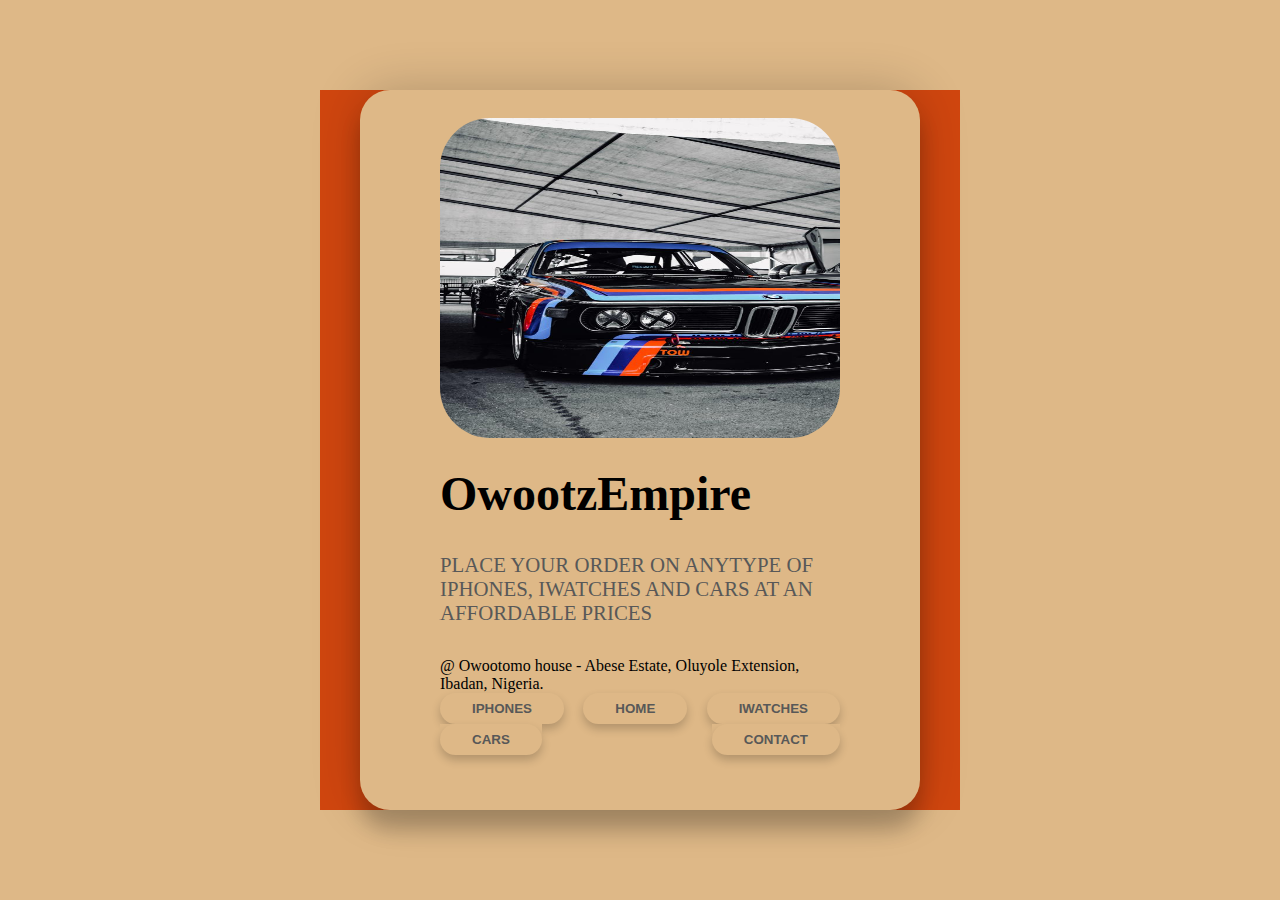
<file: index.html>
<!DOCTYPE html>
<html lang="en">
<head>
    <meta charset="UTF-8">
    <meta http-equiv="X-UA-Compatible" content="IE=edge">
    <meta name="viewport" content="width=device-width, initial-scale=1.0">
    <title>owootz_design</title>
    <link rel="stylesheet" href="style.css">
</head>
<body>
    <div class="container">
        <div class="card">
            <div class="unity">
                <div class="circle"></div>
                <img src="BMW.jpg" alt="">
            </div>
            <div class="info">
                <h1 class="title">OwootzEmpire</h1>
                <h3>PLACE YOUR ORDER ON ANYTYPE OF IPHONES, IWATCHES AND CARS AT AN AFFORDABLE PRICES</h3>
                <footer>@ Owootomo house - Abese Estate, Oluyole Extension, Ibadan, Nigeria.</footer>
                <div class="sizes">
                    <a href="iphones.html"><button id="order">IPHONES</button></a>
                    <a href="index.html"><button class="active">HOME</button></a>
                    <a href="iwatches.html"><button>IWATCHES</button></a>
                    <a href="cars.html"><button>CARS</button></a>
                    <a href="contact.html"><button>CONTACT</button></a>
                </div>
            </div>
        </div>
    </div>

    <script src="app.js"></script>

    <!-- js for toggle menu -->
	<script>
		var MenuItems = document.getElementsByClassName("icons");

		icons.style.maxHeight = "0px";

		function menutoggle(){
			if(MenuItems.style.maxHeight =="0px")
				{
					MenuItems.style.maxHeight = "200px"
				}
				else
					{
						MenuItems.style.maxHeight = "0px"		
					}
		}
	</script>
</body>
</html>
</file>
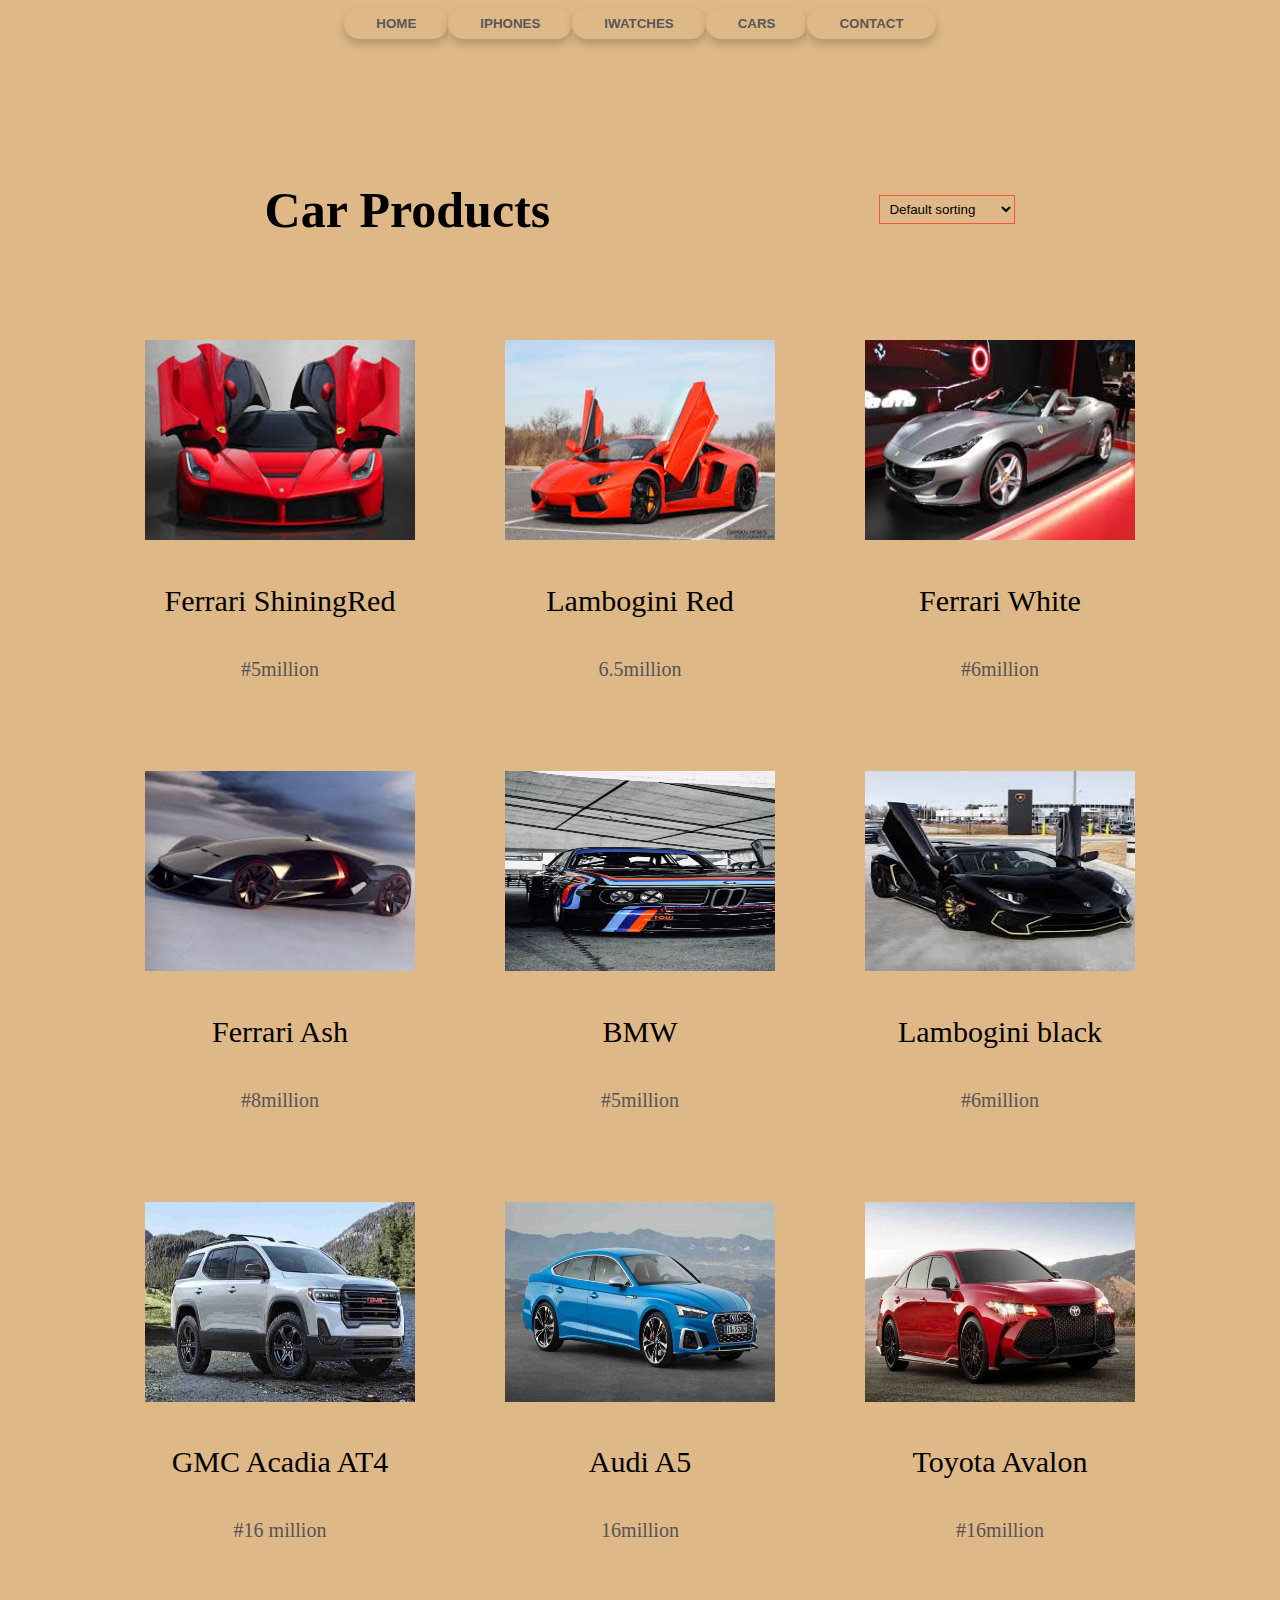
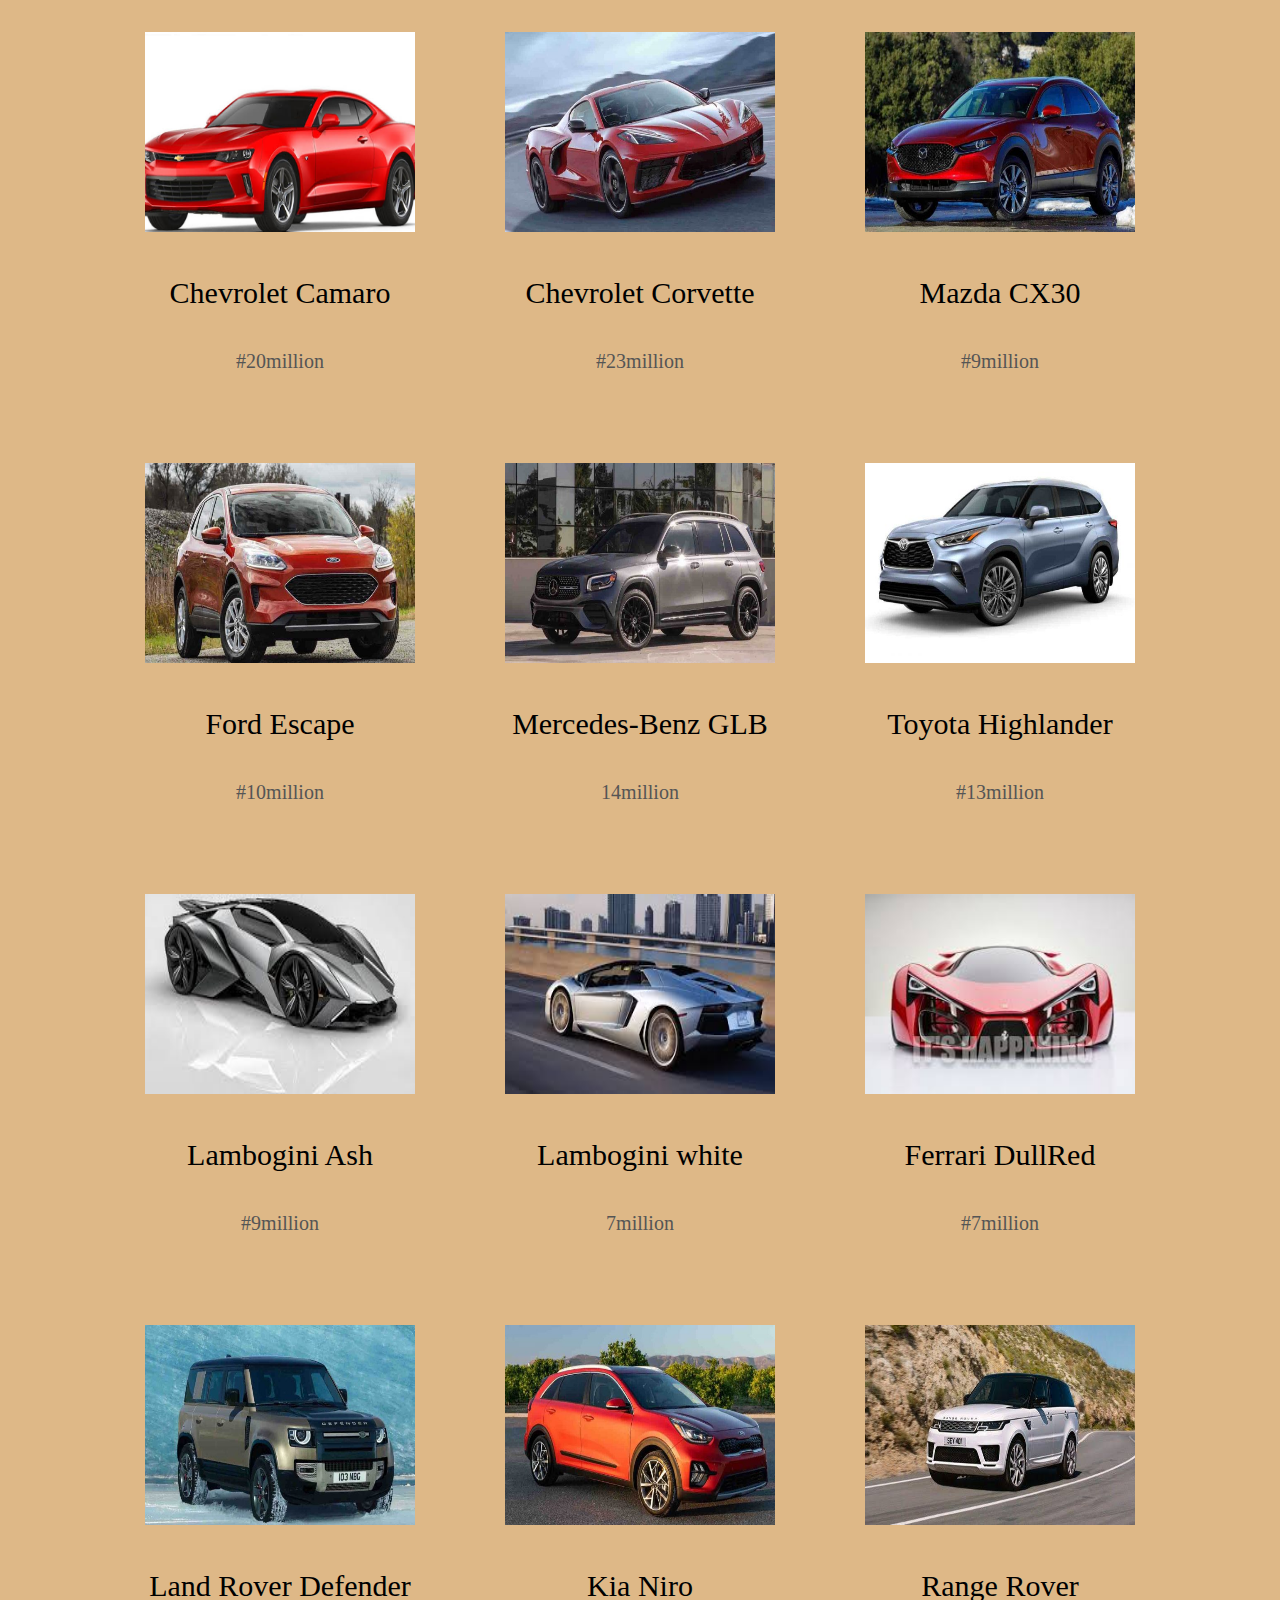
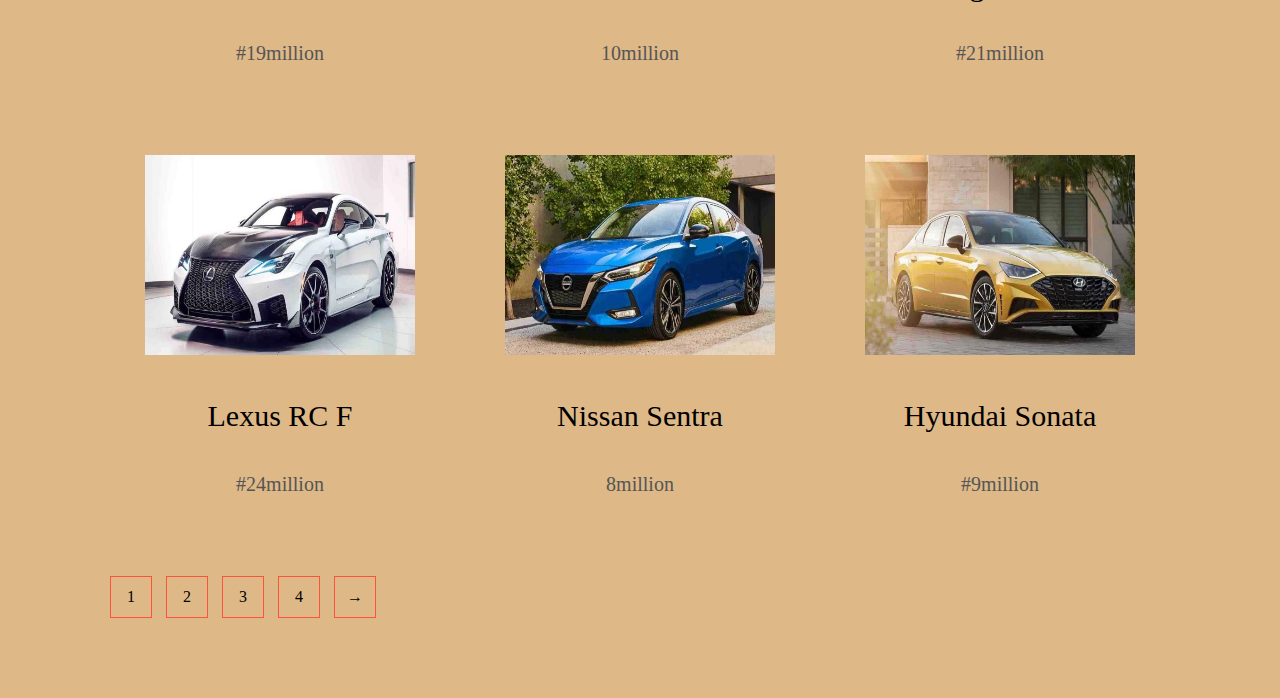
<file: cars.html>
<!DOCTYPE html>
<html lang="en">
<head>
    <meta charset="UTF-8">
    <meta http-equiv="X-UA-Compatible" content="IE=edge">
    <meta name="viewport" content="width=device-width, initial-scale=1.0">
    <title>cars</title>
    <link rel="stylesheet" href="style2.css">
</head>
<body>
        <div class="sizes">
            <a href="index.html"><button class="active">HOME</button></a>
            <a href="iphones.html"><button id="order">IPHONES</button></a>
            <a href="iwatches.html"><button>IWATCHES</button></a>
            <a href="cars.html"><button>CARS</button></a>
            <a href="contact.html"><button>CONTACT</button></a>
        </div>
    <div class="small-container">
        <div class="row row-2">
            <h2>Car Products</h2>
            <select>
                <option>Default sorting</option>
                <option>Sort by price</option>
                <option>Sort by popularity</option>
                <option>Sort by rating</option>
                <option>Sort by sale</option>
            </select>
        </div>


        <div class="row">
            <div class="col-4">
                <img src="ferrari1.jpg" height="200">
                <h4>Ferrari ShiningRed</h4>
                <p>#5million</p>
            </div>
            <div class="col-4">
                <img src="lambo1.jpg" height="200">
                <h4>Lambogini Red</h4>
                <p>6.5million</p>
            </div>
            <div class="col-4">
                <img src="ferrari2.jpg" height="200">
                <h4>Ferrari White</h4>
                <p>#6million</p>
            </div>
        </div>
        <div class="row">
            <div class="col-4">
               <img src="ferrari3.jpg" height="200">
                <h4>Ferrari Ash</h4>
                <p>#8million</p>
            </div>
            <div class="col-4">
               <img src="BMW.jpg" height="200">
                <h4>BMW</h4>
                <p>#5million</p>
            </div>
            <div class="col-4">
                <img src="lambo3.jpg" height="200">
                <h4>Lambogini black</h4>
                <p>#6million</p>
            </div>
        </div>
        <div class="row">
            <div class="col-4">
                <img src="acadia AT4.JPG" height="200">
                <h4>GMC Acadia AT4</h4>
                <p>#16 million</p>
            </div>
            <div class="col-4">
                <img src="audi a5.JPG" height="200">
                 <h4>Audi A5</h4>
                 <p>16million</p>
             </div>
             <div class="col-4">
                <img src="avalon.JPG" height="200">
                <h4>Toyota Avalon</h4>
                <p>#16million</p>
            </div>
        </div>
        <div class="row">
            <div class="col-4">
                <img src="camaro.JPG" height="200">
                <h4>Chevrolet Camaro</h4>
                <p>#20million</p>
            </div>
            <div class="col-4">
                <img src="chevrolet corvette.JPG" height="200">
                 <h4>Chevrolet Corvette</h4>
                 <p>#23million</p>
             </div>
             <div class="col-4">
                <img src="CX-30.JPG" height="200">
                <h4>Mazda CX30</h4>
                <p>#9million</p>
            </div>
        </div>
        <div class="row">
            <div class="col-4">
                <img src="ford escape.JPG" height="200">
                <h4>Ford Escape</h4>
                <p>#10million</p>
            </div>
            <div class="col-4">
                <img src="GLB.JPG" height="200">
                 <h4>Mercedes-Benz GLB</h4>
                 <p>14million</p>
             </div>
             <div class="col-4">
                <img src="highlander.JPG" height="200">
                <h4>Toyota Highlander</h4>
                <p>#13million</p>
            </div>
        </div>
        <div class="row">
            <div class="col-4">
                <img src="lambo4.jpg" height="200">
                <h4>Lambogini Ash</h4>
                <p>#9million</p>
            </div>
            <div class="col-4">
                <img src="lambo2.jpg" height="200">
                 <h4>Lambogini white</h4>
                 <p>7million</p>
             </div>
             <div class="col-4">
                <img src="ferrari4.jpg" height="200">
                <h4>Ferrari DullRed</h4>
                <p>#7million</p>
            </div>
        </div>
        <div class="row">
            <div class="col-4">
                <img src="land rover.JPG" height="200">
                <h4>Land Rover Defender</h4>
                <p>#19million</p>
            </div>
            <div class="col-4">
                <img src="Niro.JPG" height="200">
                 <h4>Kia Niro</h4>
                 <p>10million</p>
             </div>
             <div class="col-4">
                <img src="range rover.JPG" height="200">
                <h4>Range Rover</h4>
                <p>#21million</p>
            </div>
        </div>
        <div class="row">
            <div class="col-4">
                <img src="RC F.JPG" height="200">
                <h4>Lexus RC F</h4>
                <p>#24million</p>
            </div>
            <div class="col-4">
                <img src="sentra.JPG" height="200">
                 <h4>Nissan Sentra</h4>
                 <p>8million</p>
             </div>
             <div class="col-4">
                <img src="sonata.JPG" height="200">
                <h4>Hyundai Sonata</h4>
                <p>#9million</p>
            </div>
        </div>
        <div class="page-btn">
            <span>1</span>
            <span>2</span>
            <span>3</span>
            <span>4</span>
            <span>&#8594;</span>
        </div>
    </div>
</body>
</html>
</file>
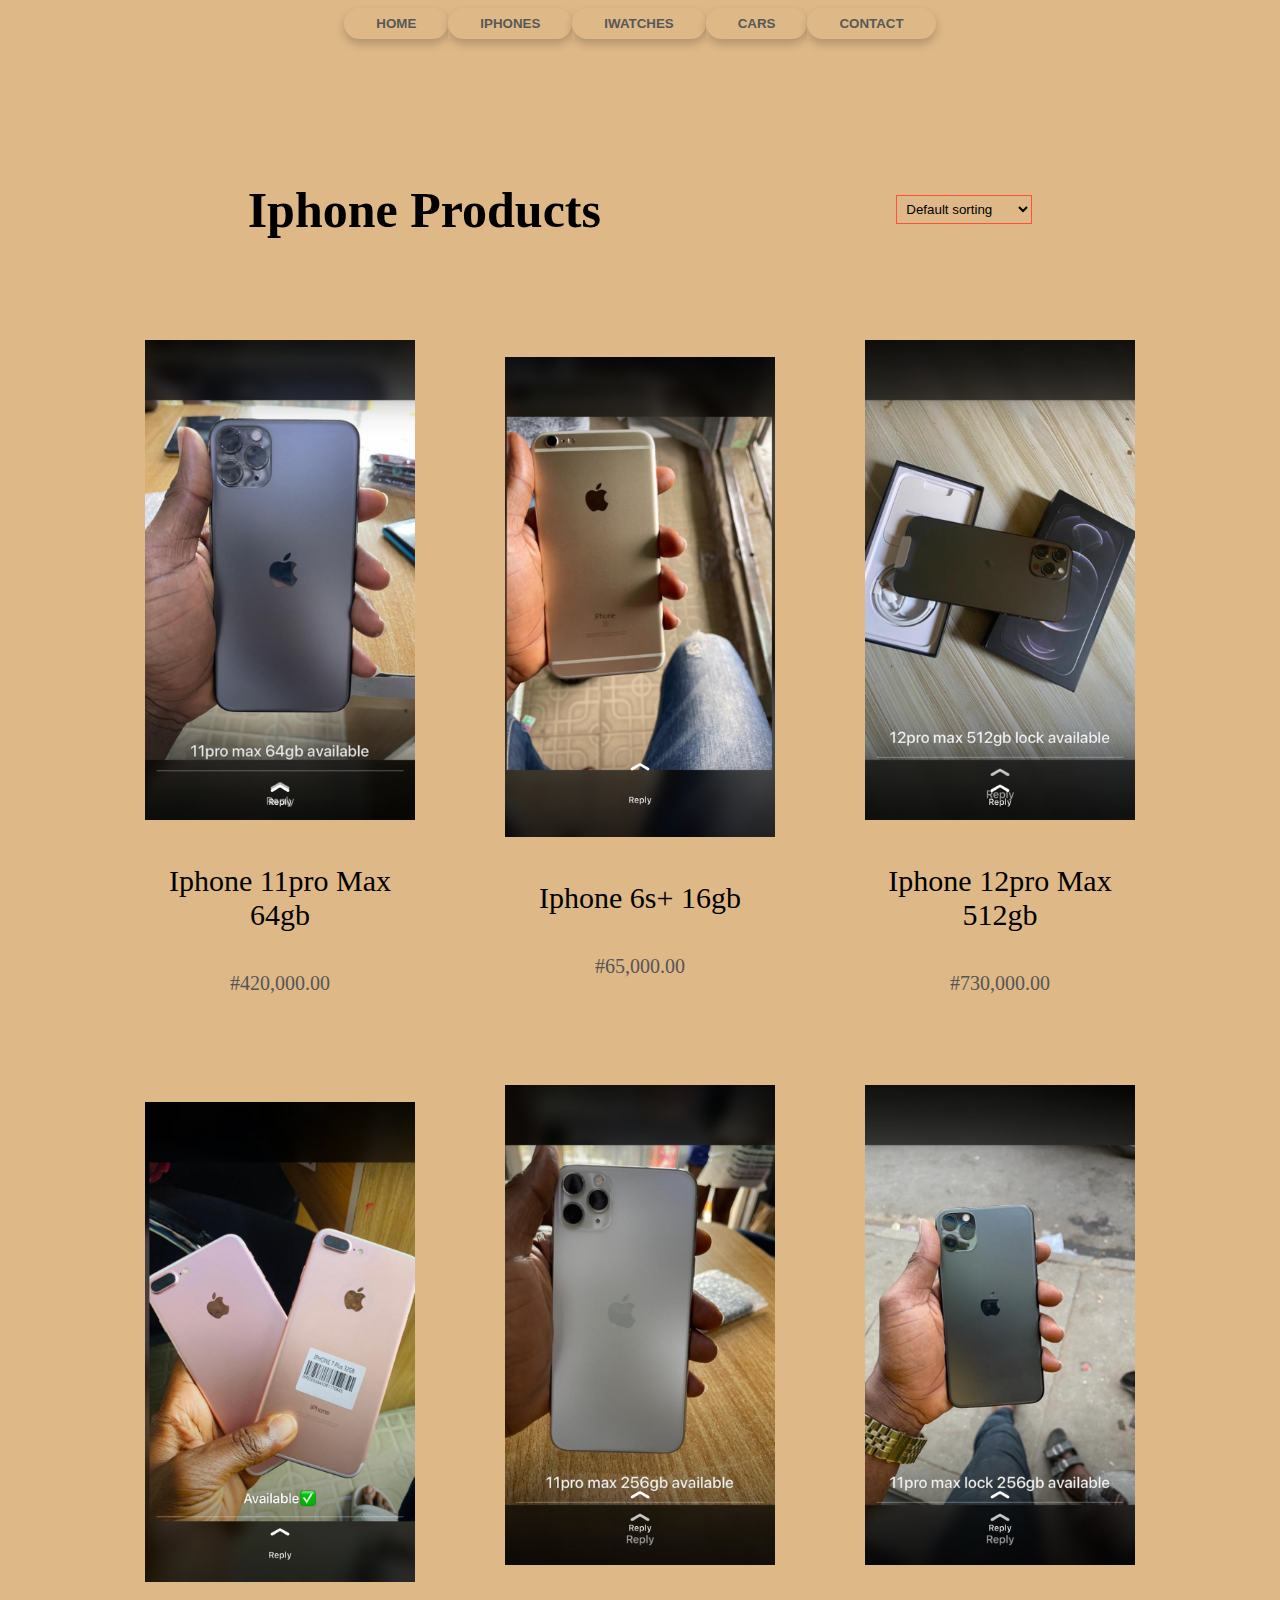
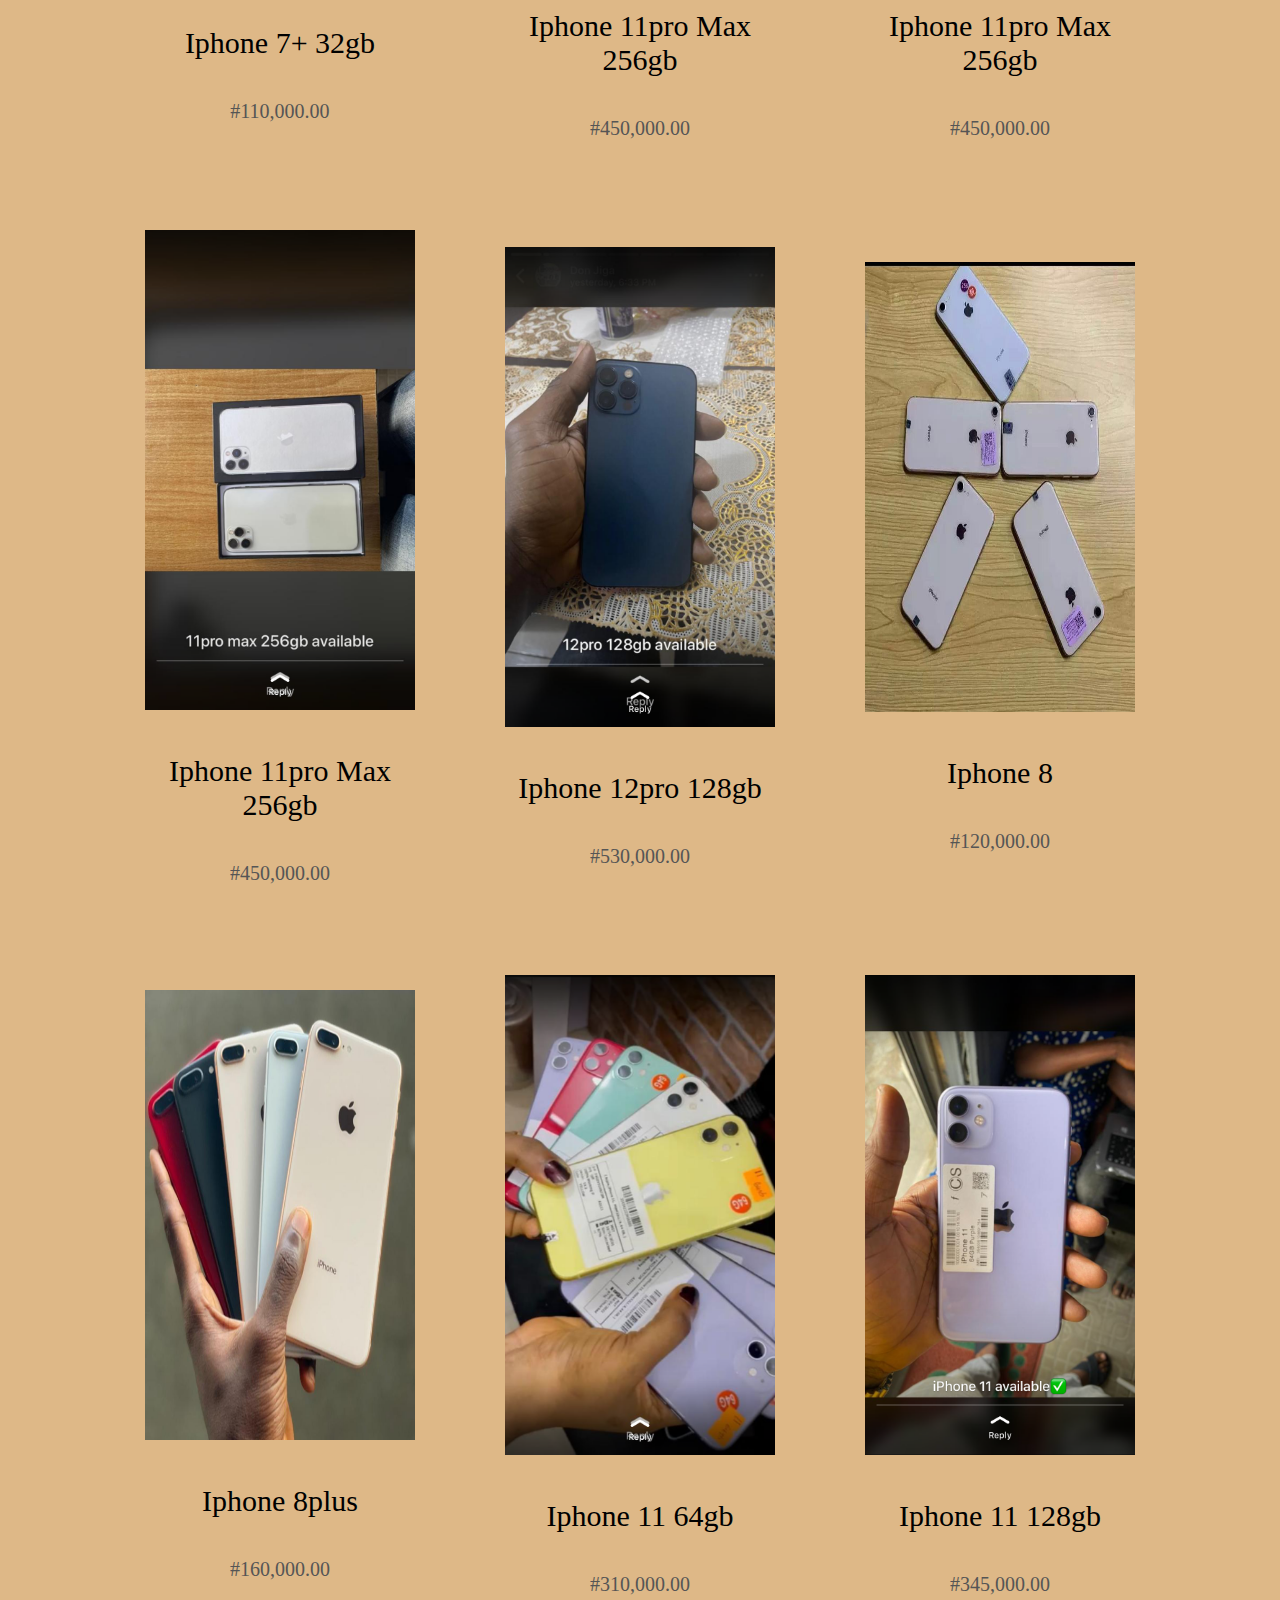
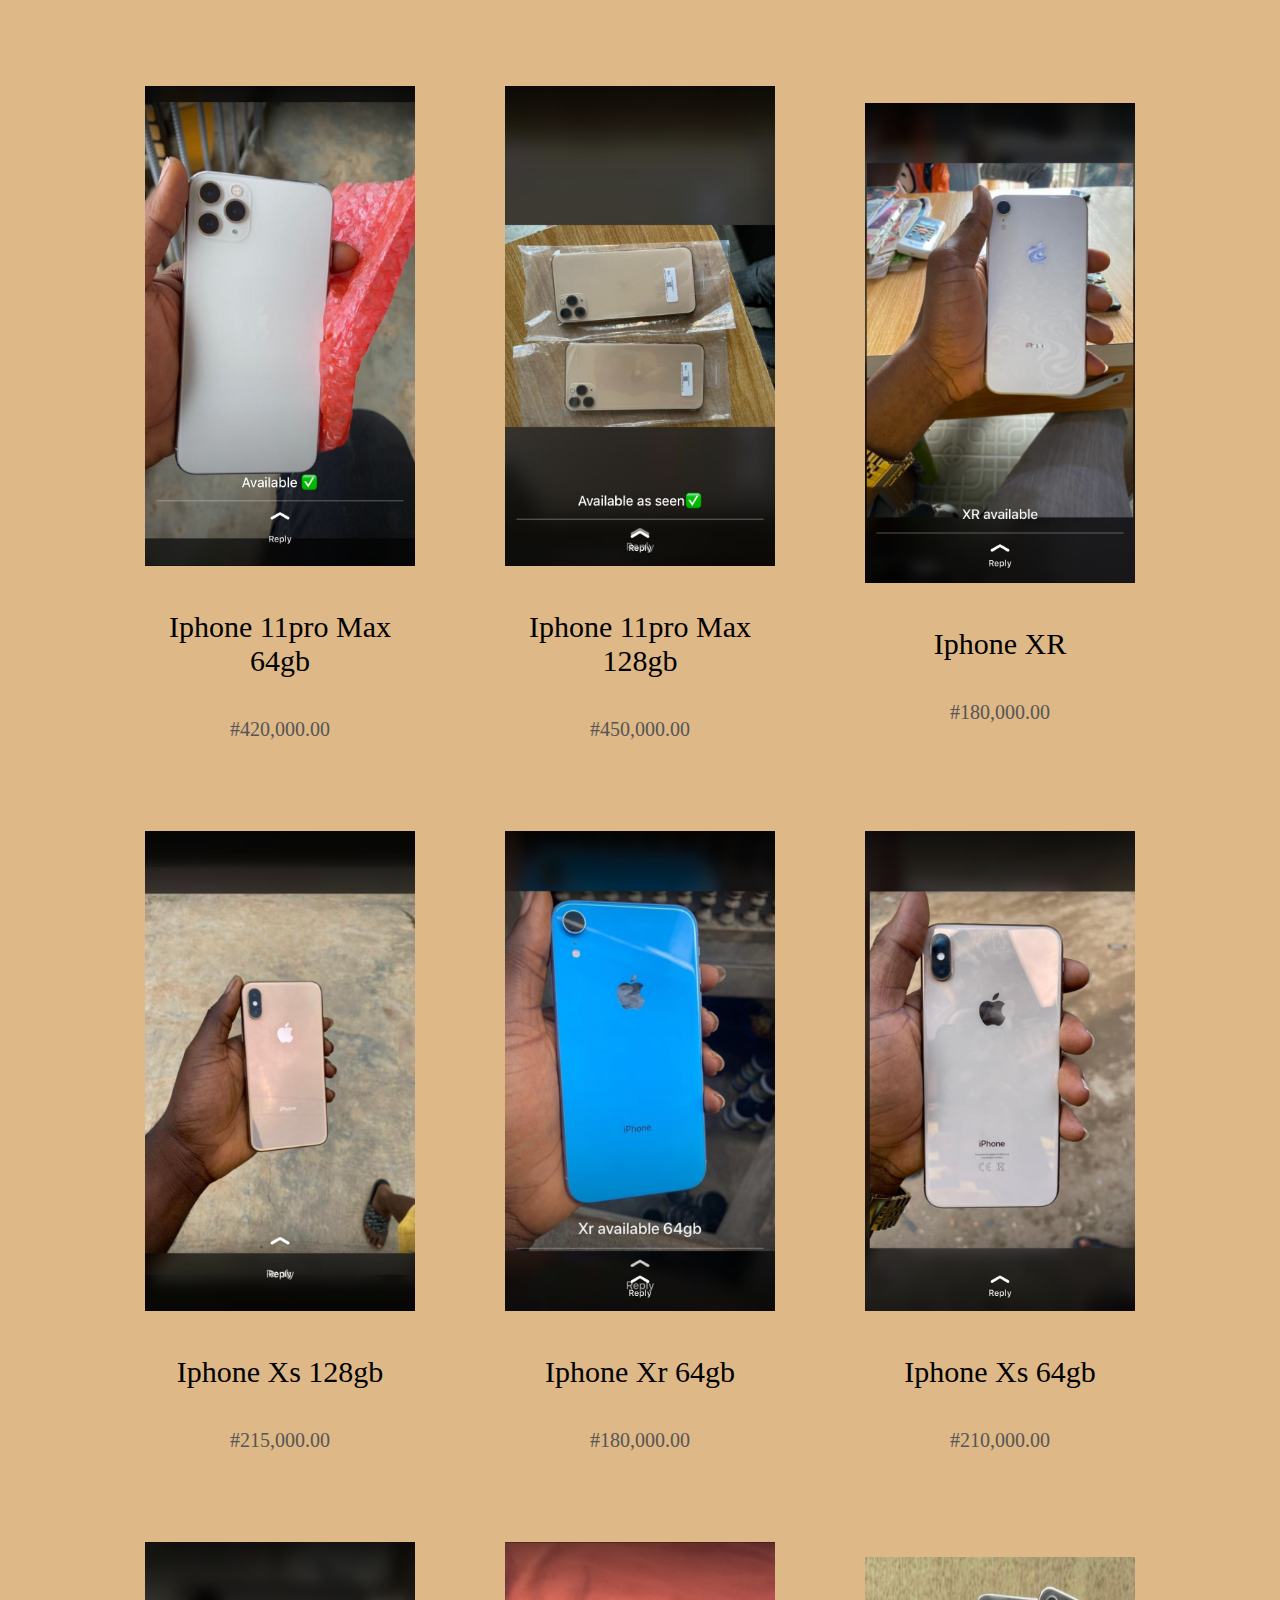
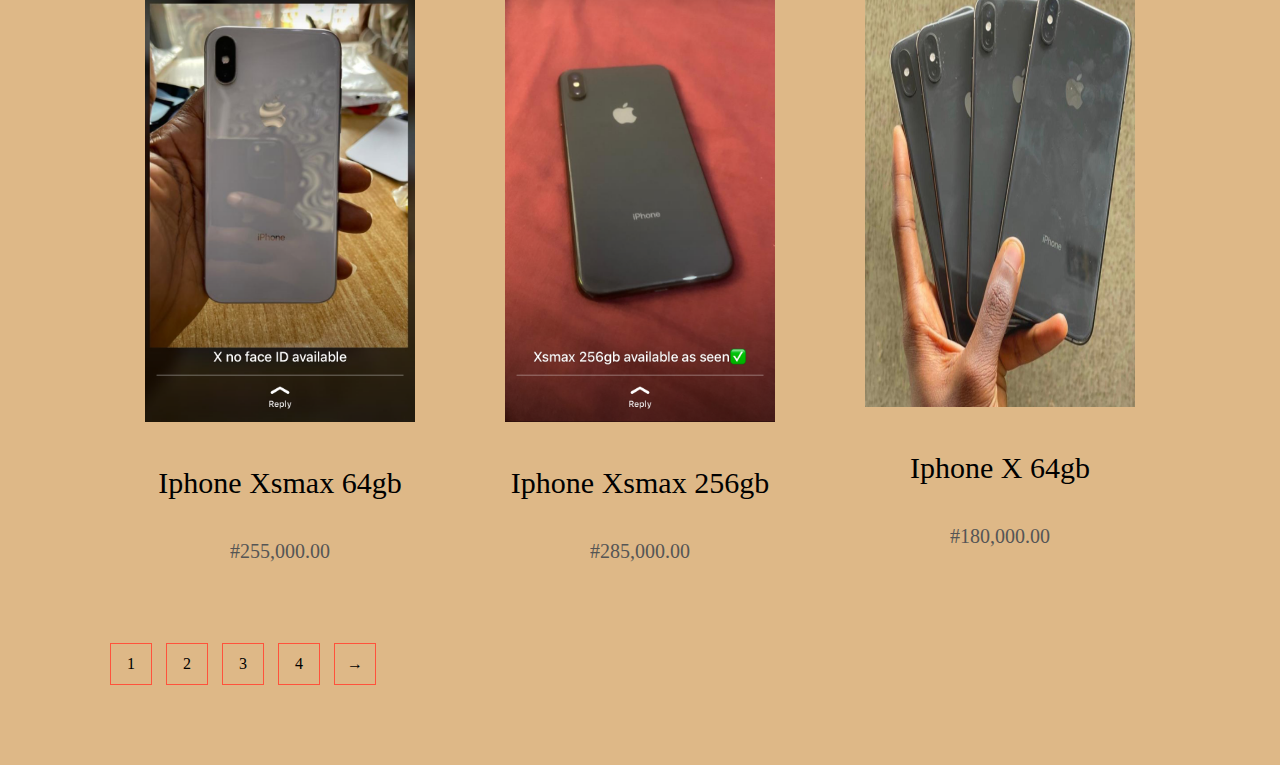
<file: iphones.html>
<!DOCTYPE html>
<html lang="en">
<head>
    <meta charset="UTF-8">
    <meta http-equiv="X-UA-Compatible" content="IE=edge">
    <meta name="viewport" content="width=device-width, initial-scale=1.0">
    <title>Iphones</title>
    <link rel="stylesheet" href="style2.css">
</head>
<body>
        <div class="sizes">
            <a href="index.html"><button class="active">HOME</button></a>
            <a href="iphones.html"><button id="order">IPHONES</button></a>
            <a href="iwatches.html"><button>IWATCHES</button></a>
            <a href="cars.html"><button>CARS</button></a>
            <a href="contact.html"><button>CONTACT</button></a>
        </div>
    <div class="small-container">
        <div class="row row-2">
            <h2>Iphone Products</h2>
            <select>
                <option>Default sorting</option>
                <option>Sort by price</option>
                <option>Sort by popularity</option>
                <option>Sort by rating</option>
                <option>Sort by sale</option>
            </select>
        </div>


        <div class="row">
            <div class="col-4">
                <img src="11pro max 64.PNG">
                <h4>Iphone 11pro Max 64gb</h4>
                <p>#420,000.00</p>
            </div>
            <div class="col-4">
                <img src="6s+ 16.PNG" >
                <h4>Iphone 6s+ 16gb</h4>
                <p>#65,000.00</p>
            </div>
            <div class="col-4">
                <img src="12 pro max 512.PNG" >
                <h4>Iphone 12pro Max 512gb</h4>
                <p>#730,000.00</p>
            </div>
        </div>
        <div class="row">
            <div class="col-4">
               <img src="7+.PNG" >
                <h4>Iphone 7+ 32gb</h4>
                <p>#110,000.00</p>
            </div>
            <div class="col-4">
               <img src="11pro max 256.PNG">
                <h4>Iphone 11pro Max 256gb</h4>
                <p>#450,000.00</p>
            </div>
            <div class="col-4">
                <img src="11pro max256.PNG">
                <h4>Iphone 11pro Max 256gb</h4>
                <p>#450,000.00</p>
            </div>
        </div>
        <div class="row">
            <div class="col-4">
                <img src="11promax 256.PNG" >
                <h4>Iphone 11pro Max 256gb</h4>
                <p>#450,000.00</p>
            </div>
            <div class="col-4">
                <img src="12pro 128.PNG">
                 <h4>Iphone 12pro 128gb</h4>
                 <p>#530,000.00</p>
             </div>
             <div class="col-4">
                <img src="iphone8.jpg" height="450">
                <h4>Iphone 8</h4>
                <p>#120,000.00</p>
            </div>
        </div>
        <div class="row">
            <div class="col-4">
                <img src="iphone8+.jpg" height="450">
                <h4>Iphone 8plus</h4>
                <p>#160,000.00</p>
            </div>
            <div class="col-4">
                <img src="iphone11 2.PNG">
                 <h4>Iphone 11 64gb</h4>
                 <p>#310,000.00</p>
             </div>
             <div class="col-4">
                <img src="iphone11.PNG" >
                <h4>Iphone 11 128gb</h4>
                <p>#345,000.00</p>
            </div>
        </div>
        <div class="row">
            <div class="col-4">
                <img src="iphone11promax.PNG">
                <h4>Iphone 11pro Max 64gb</h4>
                <p>#420,000.00</p>
            </div>
            <div class="col-4">
                <img src="iphone11promax2.PNG">
                 <h4>Iphone 11pro Max 128gb</h4>
                 <p>#450,000.00</p>
             </div>
             <div class="col-4">
                <img src="iphonexr.PNG" >
                <h4>Iphone XR</h4>
                <p>#180,000.00</p>
            </div>
        </div>
        <div class="row">
            <div class="col-4">
                <img src="iphonexs.PNG">
                <h4>Iphone Xs 128gb</h4>
                <p>#215,000.00</p>
            </div>
            <div class="col-4">
                <img src="xr 64gb.PNG">
                 <h4>Iphone Xr 64gb</h4>
                 <p>#180,000.00</p>
             </div>
             <div class="col-4">
                <img src="xs 64.PNG" >
                <h4>Iphone Xs 64gb</h4>
                <p>#210,000.00</p>
            </div>
        </div>
        <div class="row">
            <div class="col-4">
                <img src="xs max 64gb.PNG" >
                <h4>Iphone Xsmax 64gb</h4>
                <p>#255,000.00</p>
            </div>
            <div class="col-4">
                <img src="xsmax 256.PNG">
                 <h4>Iphone Xsmax 256gb</h4>
                 <p>#285,000.00</p>
             </div>
             <div class="col-4">
                <img src="x 64.jpg" height="450">
                <h4>Iphone X 64gb</h4>
                <p>#180,000.00</p>
            </div>
        </div>
        <div class="page-btn">
            <span>1</span>
            <span>2</span>
            <span>3</span>
            <span>4</span>
            <span>&#8594;</span>
        </div>
    </div>
</body>
</html>
</file>
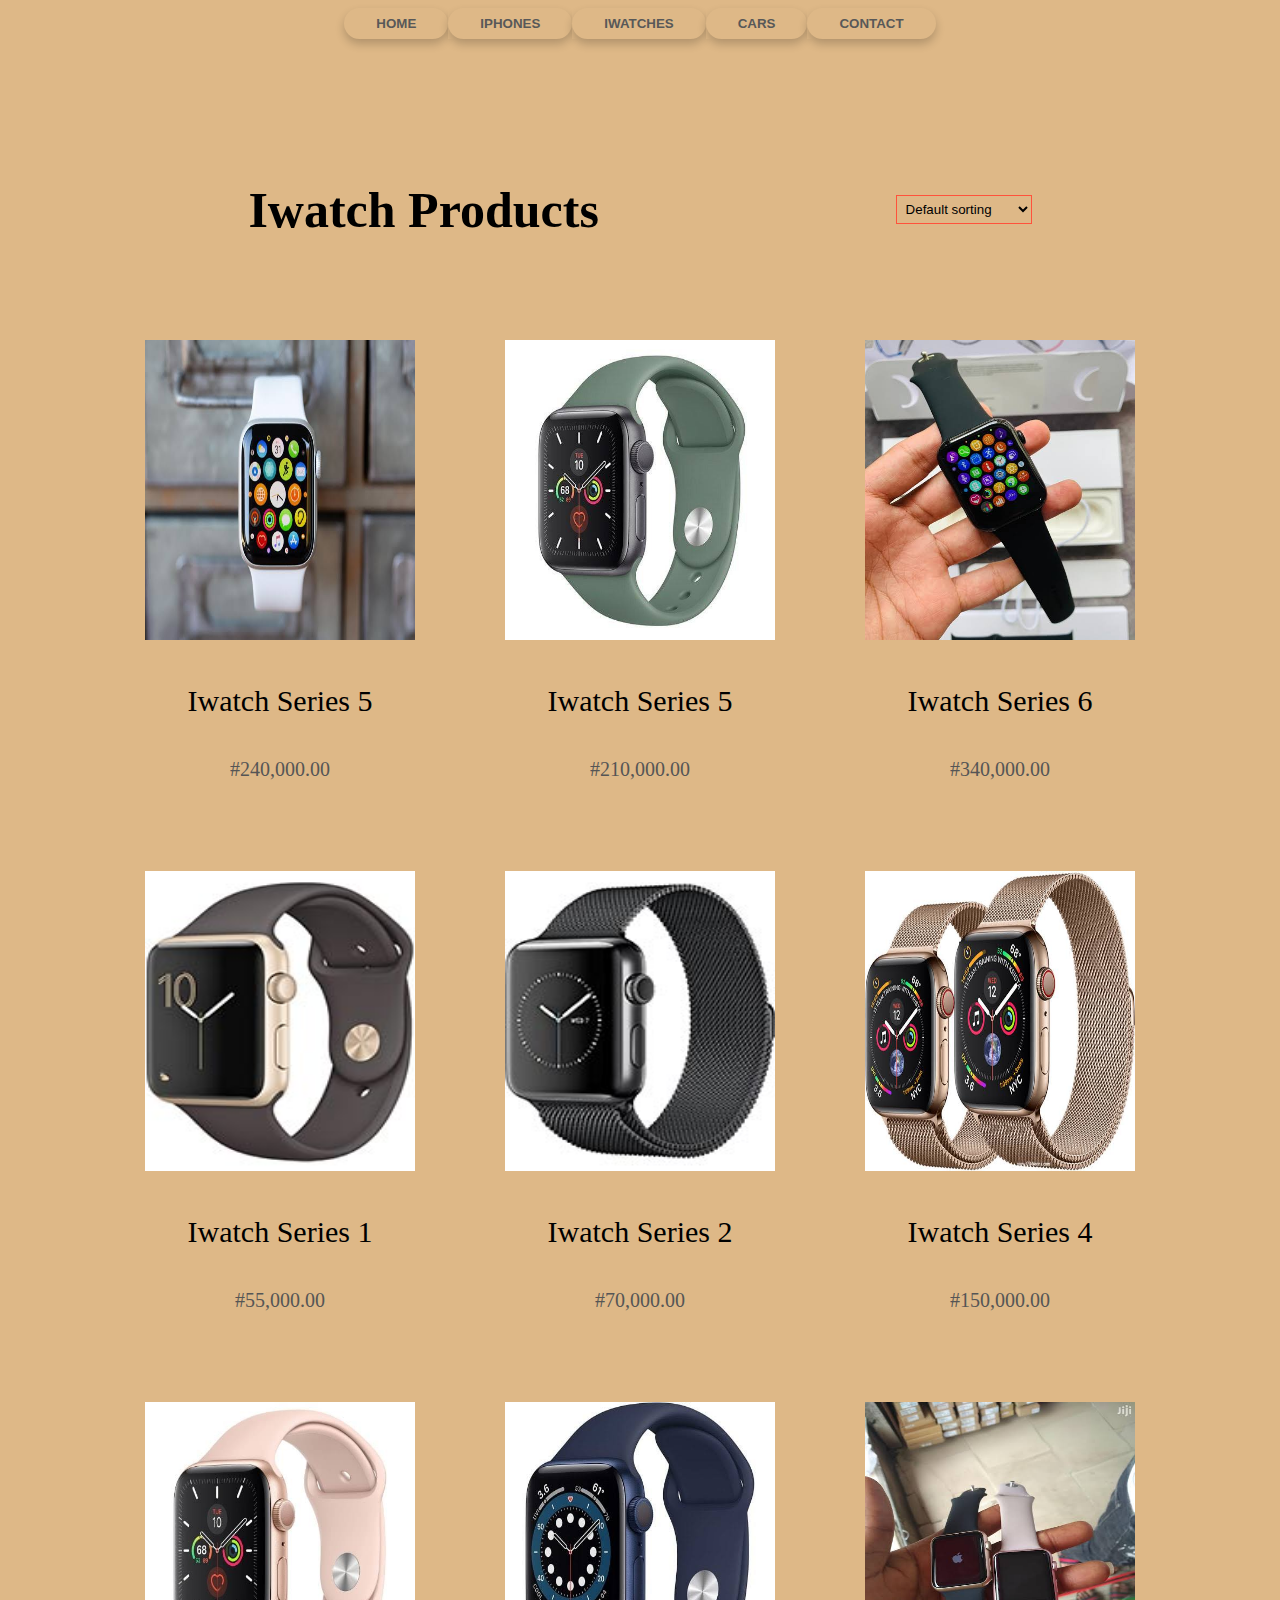
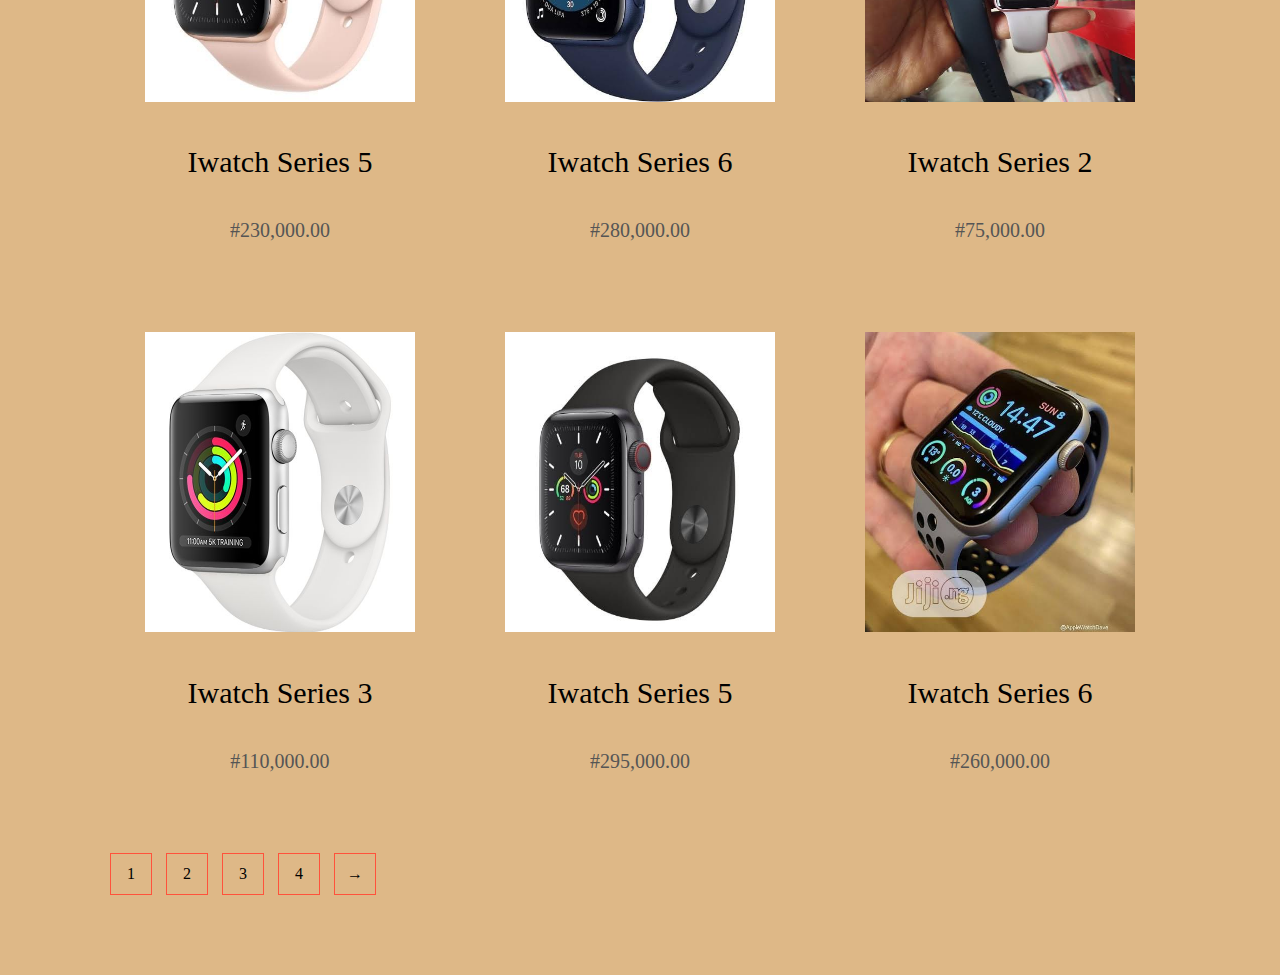
<file: iwatches.html>
<!DOCTYPE html>
<html lang="en">
<head>
    <meta charset="UTF-8">
    <meta http-equiv="X-UA-Compatible" content="IE=edge">
    <meta name="viewport" content="width=device-width, initial-scale=1.0">
    <title>cars</title>
    <link rel="stylesheet" href="style2.css">
</head>
<body>
        <div class="sizes">
            <a href="index.html"><button class="active">HOME</button></a>
            <a href="iphones.html"><button id="order">IPHONES</button></a>
            <a href="iwatches.html"><button>IWATCHES</button></a>
            <a href="cars.html"><button>CARS</button></a>
            <a href="contact.html"><button>CONTACT</button></a>
        </div>
    <div class="small-container">
        <div class="row row-2">
            <h2>Iwatch Products</h2>
            <select>
                <option>Default sorting</option>
                <option>Sort by price</option>
                <option>Sort by popularity</option>
                <option>Sort by rating</option>
                <option>Sort by sale</option>
            </select>
        </div>


        <div class="row">
            <div class="col-4">
                <img src="series   5.JPG" height="300">
                <h4>Iwatch Series 5</h4>
                <p>#240,000.00</p>
            </div>
            <div class="col-4">
                <img src="series  5.JPG" height="300">
                <h4>Iwatch Series 5</h4>
                <p>#210,000.00</p>
            </div>
            <div class="col-4">
                <img src="series  6.JPG" height="300">
                <h4>Iwatch Series 6</h4>
                <p>#340,000.00</p>
            </div>
        </div>
        <div class="row">
            <div class="col-4">
               <img src="series 1.JPG" height="300">
                <h4>Iwatch Series 1</h4>
                <p>#55,000.00</p>
            </div>
            <div class="col-4">
               <img src="series 2.JPG" height="300">
                <h4>Iwatch Series 2</h4>
                <p>#70,000.00</p>
            </div>
            <div class="col-4">
                <img src="series 4.JPG" height="300">
                <h4>Iwatch Series 4</h4>
                <p>#150,000.00</p>
            </div>
        </div>
        <div class="row">
            <div class="col-4">
                <img src="series 5.JPG" height="300">
                <h4>Iwatch Series 5</h4>
                <p>#230,000.00</p>
            </div>
            <div class="col-4">
                <img src="series 6.JPG" height="300">
                 <h4>Iwatch Series 6</h4>
                 <p>#280,000.00</p>
             </div>
             <div class="col-4">
                <img src="series2.JPG" height="300">
                <h4>Iwatch Series 2</h4>
                <p>#75,000.00</p>
            </div>
        </div>
        <div class="row">
            <div class="col-4">
                <img src="series3.JPG" height="300">
                <h4>Iwatch Series 3</h4>
                <p>#110,000.00</p>
            </div>
            <div class="col-4">
                <img src="series5.JPG" height="300">
                 <h4>Iwatch Series 5</h4>
                 <p>#295,000.00</p>
             </div>
             <div class="col-4">
                <img src="series6.JPG" height="300">
                <h4>Iwatch Series 6</h4>
                <p>#260,000.00</p>
            </div>
        </div>
       
        <div class="page-btn">
            <span>1</span>
            <span>2</span>
            <span>3</span>
            <span>4</span>
            <span>&#8594;</span>
        </div>
    </div>
</body>
</html>
</file>
<file: style.css>
*{
    margin: 0;
    padding: 0;
    box-sizing: border-box;
    background: burlywood;
}
body{
    font-family: Cambria, Cochin, Georgia, Times, 'Times New Roman', serif;
    min-height: 100vh;
    display: flex;
    flex-wrap: wrap;
    align-items: center;
    justify-content: center;
    perspective: 1000px;
}
.container{
    width: 50%;
    display: flex;
    flex-wrap: wrap;
    align-items: center;
    justify-content: center;
    background: rgb(208, 70, 15);
}
.card{
    transform-style: preserve-3d;
    min-height: 80vh;
    display: flex;
    flex-wrap: wrap;
    width: 35rem;
    padding: 0rem 5rem;
    border-radius: 30px;
    box-shadow: 0 20px 20px rgba(0, 0, 0, 0.2), 0px 0px 50px rgba(0, 0, 0, 0.2);
}
.unity{
    min-height: 35vh;
    display: flex;
    flex-wrap: wrap;
    align-items: center;
    justify-content: center;
}
.unity img{
    border-radius: 50px;
    width: 25rem;
    height: 20rem;
    z-index: 2;
    transition: all 0.75s ease-out;
}
.circle{
    width: 15rem;
    height: 15rem;
    background: linear-gradient(to right, rgba(216, 48, 42, 0.7), rgba(54, 99, 145, 0.75));
    position: absolute;
    border-radius: 50%;
    z-index: 1;
}
.info h1{
    font-size: 3rem;
    transition: all 0.75s ease-out;
    display: flex;
    flex-wrap: wrap;
}
.info h3{
    font-size: 1.3rem;
    padding: 2rem 0rem;
    display: flex;
    flex-wrap: wrap;
    color: #585858;
    font-weight: lighter;
    transition: all 0.75s ease-out;
}
.sizes{
    display: flex;
    flex-wrap: wrap;
    justify-content: space-between;
    transition: all 0.75s ease-out;
}
.sizes button{
    padding: 0.5rem 2rem;
    background: none;
    border: none;
    box-shadow: 0px 5px 10px rgba(0, 0, 0, 0.2);
    border-radius: 30px;
    cursor: pointer;
    font-weight: bold;
    color: #585858;
}
.sizes button:hover{
    background: #015;
    color: white;
}
.share{
    margin-top: 5rem;
    transition: all 0.75s ease-out;
}
.share button{
    width: 70%;
    padding: 0rem 0rem;
    background: #301;
    border: none;
    color: white;
    cursor: pointer;
    border-radius: 30px;
    font-weight: bolder;
    font-size: 20px;
}





/*media query*/

@media only screen and (max-width: 800px){

	nav ul{
		position: absolute;
		top: 70px;
		left: 0;
		background: #333;
		width: 100%;
		overflow: hidden;
		transition: max-height 0.5s;
	}
	nav ul li{
		display: block;
		margin-right: 50px;
		margin-top: 10px;
		margin-bottom: 10px;
	}
	nav ul li a{
		color: #fff;
	}
	.menu-icon{
		display: block;
		cursor: pointer;
	}
}

/*media query for less than 600 screen size*/
@media only screen and (max-width: 600px){
	.row{
		text-align: center;
	}
	.col-2, .col-3, .col-4{
		flex-basis: 100%;
	}
	.single-product .row{
		text-align: left;
	}
	.single-product .col-2{
		padding: 20px 0;
	}
	.single-product h1{
		font-size: 26px;
		line-height: 32px;
	}

	.cart-info p{
		display: none;
	}
}
</file>
<file: style2.css>
* {
    background: burlywood;
}
.sizes{
    display: flex;
    flex-wrap: wrap;
    justify-content: center;
    transition: all 0.75s ease-out;
}
.sizes button{
    padding: 0.5rem 2rem;
    background: none;
    border: none;
    box-shadow: 0px 5px 10px rgba(0, 0, 0, 0.2);
    border-radius: 30px;
    cursor: pointer;
    font-weight: bold;
    color: #585858;
}
.sizes button:hover{
    background: #015;
    color: white;
}
.small-container{
	max-width: 1080px;
	margin: auto;
	padding-left: 25px;
	padding-right: 25px;
}
.col-4{
	flex-basis: 25%;
	padding: 10px;
	min-width: 200px;
	margin-bottom: 50px;
	transition: transform 0.5s;
}
.col-4 img{
	width: 100%;
}
h4{
	color: #000;
	font-weight: 500;
    text-align: center;
    font-size: 30px;
}
.col-4 p{
	font-size: 20px;
    text-align: center;
    font-weight: 500;
}
.col-4:hover{
	transform: translateY(-5px);
}
.row-2{
	justify-content: space-between;
	margin: 100px auto 50px;
}
select{
	border: 1px solid #ff523b;
	padding: 5px;
}
select:focus{
	outline: none;
}
.page-btn{
	margin: 0 auto 80px;
}
.page-btn span{
	display: inline-block;
	border: 1px solid #ff523b;
	margin-left: 10px;
	width: 40px;
	height: 40px;
	text-align: center;
	line-height: 40px;
	cursor: pointer;
}
.page-btn span:hover{
	background: #ff523b;
	color: #fff;
}
p{
	color: #555;
	font-weight: bold;
}
.container{
	max-width: 1300px;
	margin: auto;
	padding-left: 25px;
	padding-right: 25px;
}
.row{
	display: flex;
	align-items: center;
	flex-wrap: wrap;
	justify-content: space-around;
    
}
h2 {
	font-size: 50px;
	font-weight: bolder;
}
</file>
